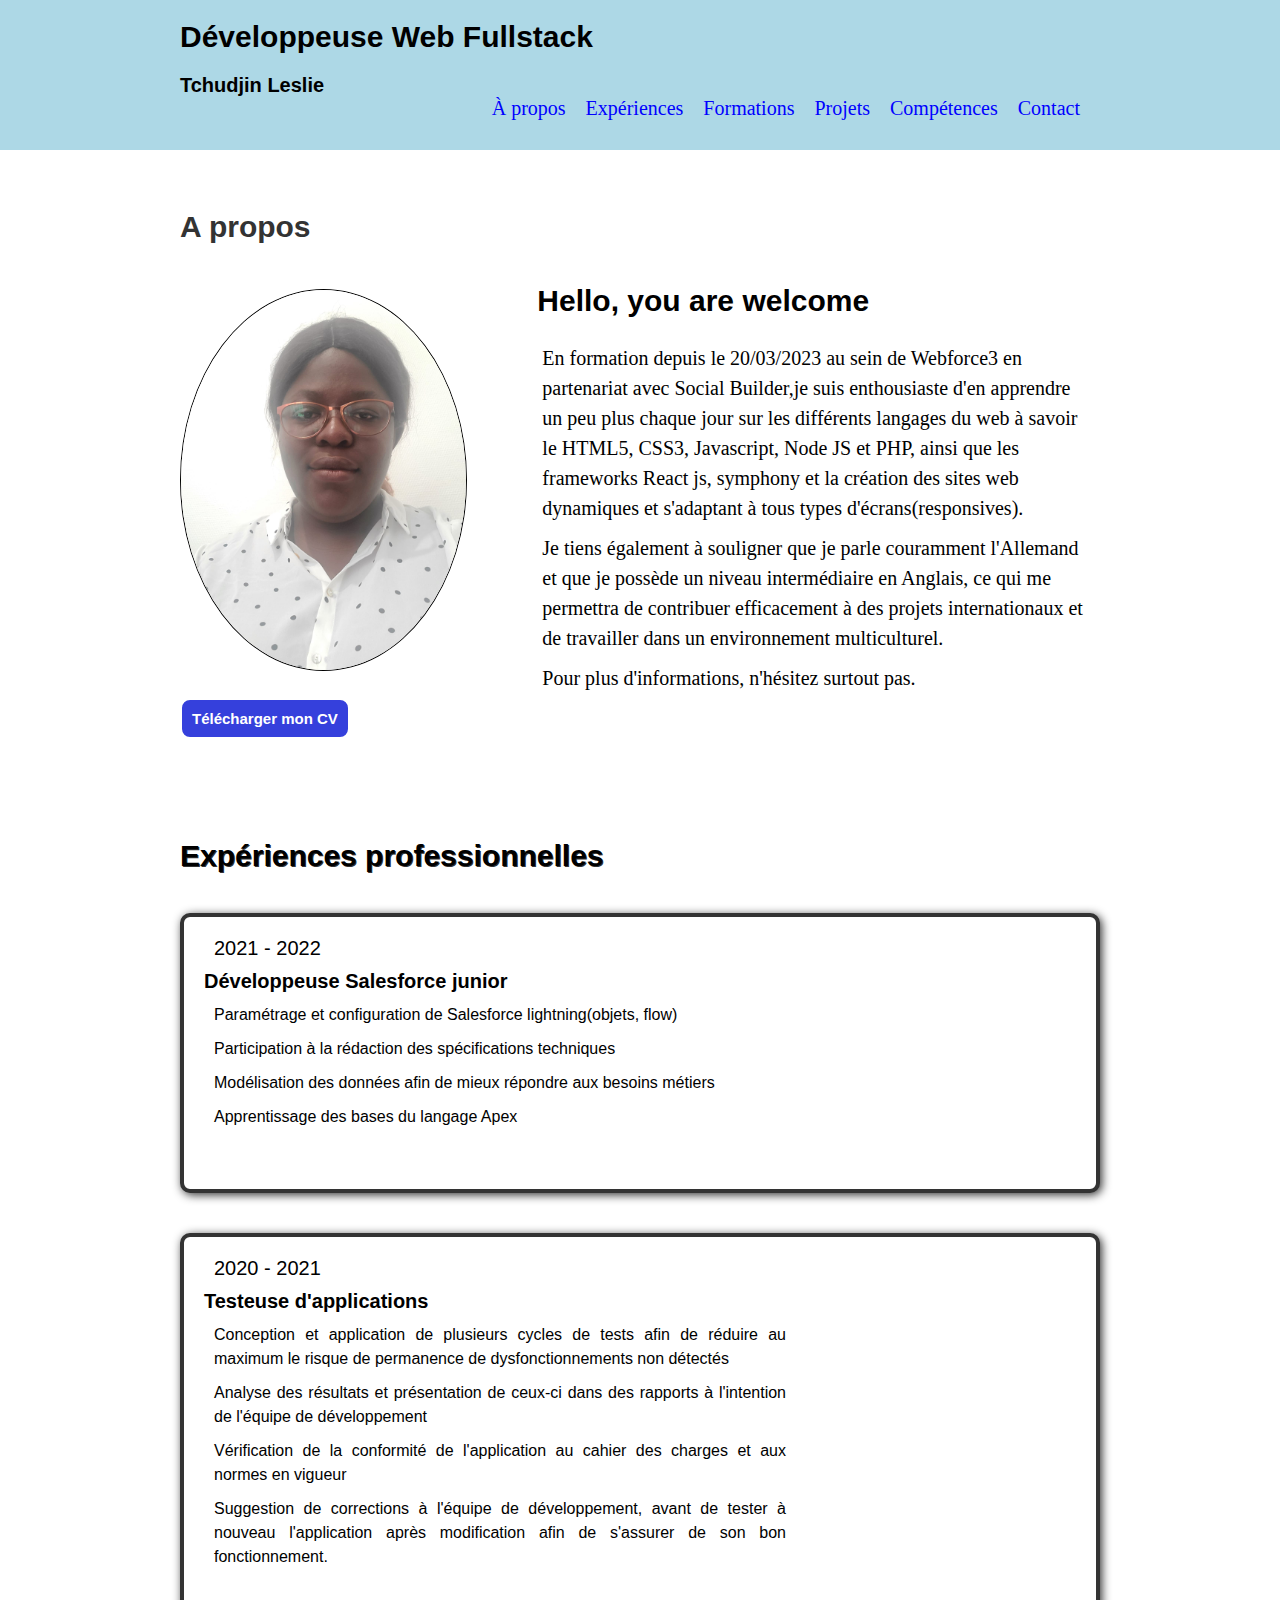
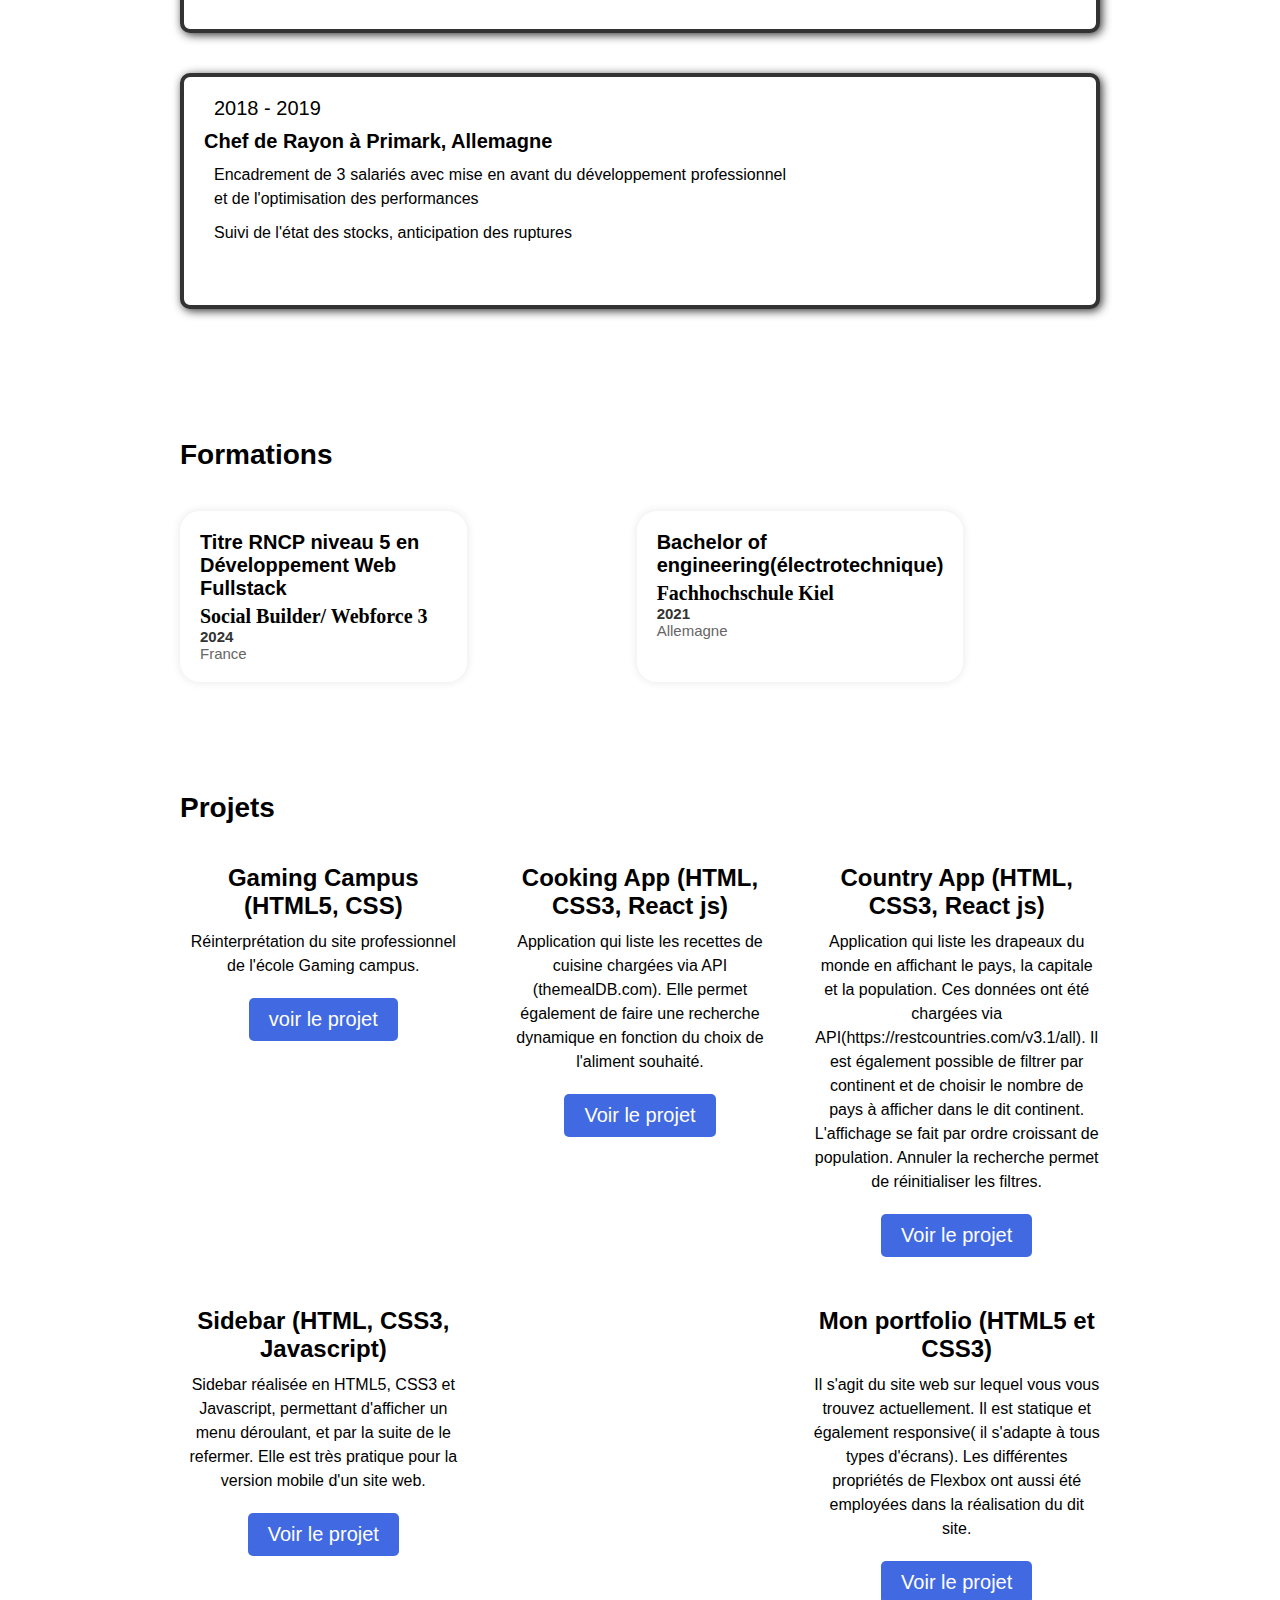
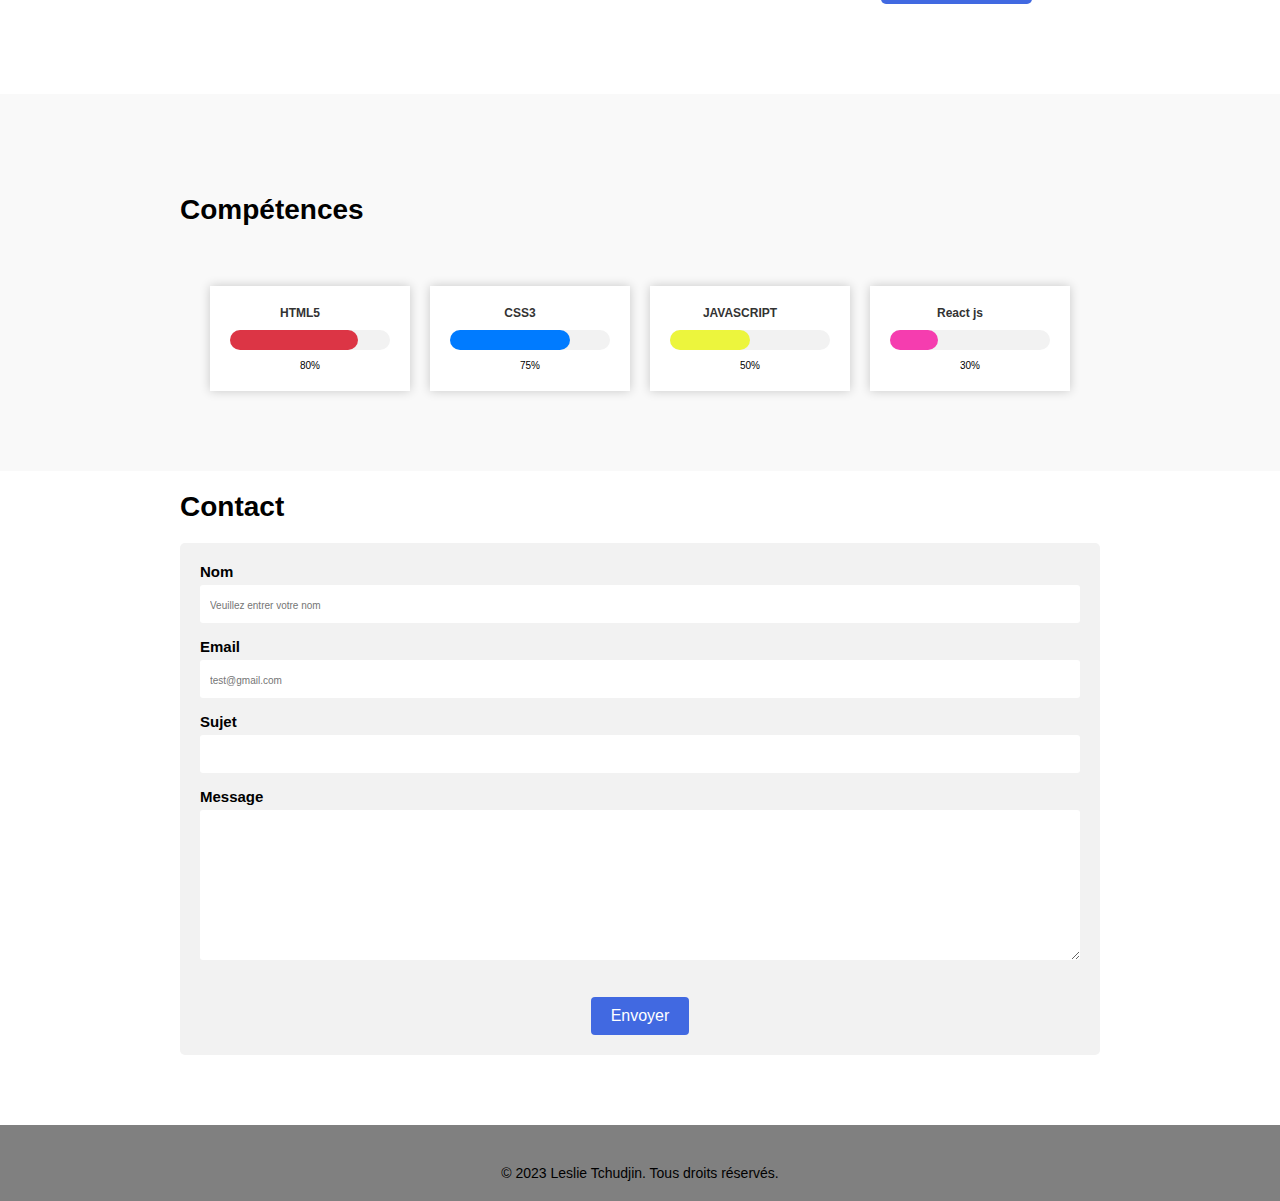
<file: index.html>
<!DOCTYPE html>
<html lang="fr">
  <head>
    <meta charset="UTF-8" />
    <meta name="viewport" content="width=device-width, initial-scale=1.0" />
    <title>Portfolio de Développeuse Web</title>
    <link
      rel="stylesheet"
      href="https://cdnjs.cloudflare.com/ajax/libs/font-awesome/6.4.0/css/all.min.css"
      integrity="sha512-iecdLmaskl7CVkqkXNQ/ZH/XLlvWZOJyj7Yy7tcenmpD1ypASozpmT/E0iPtmFIB46ZmdtAc9eNBvH0H/ZpiBw=="
      crossorigin="anonymous"
      referrerpolicy="no-referrer"
    />
    <link
      rel="stylesheet"
      href="https://cdnjs.cloudflare.com/ajax/libs/font-awesome/6.4.0/css/all.min.css"
      integrity="sha512-iecdLmaskl7CVkqkXNQ/ZH/XLlvWZOJyj7Yy7tcenmpD1ypASozpmT/E0iPtmFIB46ZmdtAc9eNBvH0H/ZpiBw=="
      crossorigin="anonymous"
      referrerpolicy="no-referrer"
    />
    <link rel="stylesheet" href="style.css" />
  </head>
  <body>
    <!-- En-tête -->
    <header class="header-title">
      <div class="container">
        <h1>Développeuse Web Fullstack</h1>
        <h3>Tchudjin Leslie</h3>
        <nav>
          <ul>
            <li><a href="#apropos">À propos</a></li>
            <li><a href="#experience">Expériences</a></li>
            <li><a href="#formation">Formations</a></li>
            <li><a href="#projets">Projets</a></li>
            <li><a href="#competences">Compétences</a></li>
            <li><a href="#contact">Contact</a></li>
            <li id="burger">
              <i class="fa-solid fa-bars">
                <ul class="submenu">
                  <li><a href="#apropos">À propos</a></li>
                  <li><a href="#experience">Expériences</a></li>
                  <li><a href="#formation">Formations</a></li>
                  <li><a href="#projets">Projets</a></li>
                  <li><a href="#competences">Compétences</a></li>
                  <li><a href="#contact">Contact</a></li>
                </ul>
              </i>
            </li>
          </ul>
        </nav>
      </div>
    </header>

    <!-- À propos -->
    <section id="apropos">
      <div class="container">
        <h2>A propos</h2>
        <div class="profile">
          <div id="image">
            <img
              src="./images/WhatsApp Image 2023-06-28_leslie_tchudjin.jpg"
              alt="Ma photo de profil"
            />
          </div>

          <div id="presentation">
            <h3>Hello, you are welcome</h3>
            <p>
              En formation depuis le 20/03/2023 au sein de Webforce3 en
              partenariat avec Social Builder,je suis enthousiaste d'en
              apprendre un peu plus chaque jour sur les différents langages du
              web à savoir le HTML5, CSS3, Javascript, Node JS et PHP, ainsi que
              les frameworks React js, symphony et la création des sites web
              dynamiques et s'adaptant à tous types d'écrans(responsives).
            </p>
            <p>
              Je tiens également à souligner que je parle couramment l'Allemand
              et que je possède un niveau intermédiaire en Anglais, ce qui me
              permettra de contribuer efficacement à des projets internationaux
              et de travailler dans un environnement multiculturel.
            </p>
            <p>Pour plus d'informations, n'hésitez surtout pas.</p>
          </div>
        </div>
        <a href="./Développeuse web Fullstack leslie_tchudjin.pdf" download>
          <button>Télécharger mon CV</button>
        </a>
      </div>
    </section>

    <!-- Expérience -->
    <section id="experience">
      <div class="container">
        <h2>Expériences professionnelles</h2>
        <div class="experience-item">
          <div class="experience-year">
            <i class="fas fa-briefcase"></i> 2021 - 2022
          </div>
          <div class="experience-details">
            <h3>Développeuse Salesforce junior</h3>
            <p>
              Paramétrage et configuration de Salesforce lightning(objets, flow)
            </p>
            <p>Participation à la rédaction des spécifications techniques</p>
            <p>
              Modélisation des données afin de mieux répondre aux besoins
              métiers
            </p>
            <p>Apprentissage des bases du langage Apex</p>
          </div>
        </div>
        <div class="experience-item">
          <div class="experience-year">
            <i class="fas fa-briefcase"></i> 2020 - 2021
          </div>
          <div class="experience-details">
            <h3>Testeuse d'applications</h3>
            <p>
              Conception et application de plusieurs cycles de tests afin de
              réduire au maximum le risque de permanence de dysfonctionnements
              non détectés
            </p>
            <p>
              Analyse des résultats et présentation de ceux-ci dans des rapports
              à l'intention de l'équipe de développement
            </p>

            <p>
              Vérification de la conformité de l'application au cahier des
              charges et aux normes en vigueur
            </p>
            <p>
              Suggestion de corrections à l'équipe de développement, avant de
              tester à nouveau l'application après modification afin de
              s'assurer de son bon fonctionnement.
            </p>
          </div>
        </div>
        <div class="experience-item">
          <div class="experience-year">
            <i class="fas fa-briefcase"></i> 2018 - 2019
          </div>
          <div class="experience-details">
            <h3>Chef de Rayon à Primark, Allemagne</h3>
            <p>
              Encadrement de 3 salariés avec mise en avant du développement
              professionnel et de l'optimisation des performances
            </p>
            <p>Suivi de l'état des stocks, anticipation des ruptures</p>
          </div>
        </div>
      </div>
    </section>

    <!-- Formation -->

    <section id="formation">
      <div class="container">
        <h2>Formations</h2>
        <div class="formation-items">
          <div class="formation-item">
            <div class="formation-details">
              <h3>Titre RNCP niveau 5 en Développement Web Fullstack</h3>
              <div class="formation-school">Social Builder/ Webforce 3</div>
              <div class="formation-year">2024</div>
              <div class="formation-country">France</div>
            </div>
          </div>

          <div class="formation-item">
            <div class="formation-details">
              <h3>Bachelor of engineering(électrotechnique)</h3>
              <div class="formation-school">Fachhochschule Kiel</div>
              <div class="formation-year">2021</div>
              <div class="formation-country">Allemagne</div>
            </div>
          </div>
        </div>
      </div>
    </section>

    <!-- Projets -->
    <section id="projets">
      <div class="container">
        <h2>Projets</h2>
        <div class="projets-liste">
          <div class="projet">
            <h3>Gaming Campus (HTML5, CSS)</h3>
            <p>
              Réinterprétation du site professionnel de l'école Gaming campus.
            </p>
            <a href="https://tchudjin.github.io/gaming-campus/" target="_blank">
              voir le projet</a
            >
          </div>
          <div class="projet">
            <h3>Cooking App (HTML, CSS3, React js)</h3>
            <p>
              Application qui liste les recettes de cuisine chargées via API
              (themealDB.com). Elle permet également de faire une recherche
              dynamique en fonction du choix de l'aliment souhaité.
            </p>
            <a href="https://tchudjin.github.io/cooking-app/" target="_blank"
              >Voir le projet</a
            >
          </div>

          <div class="projet">
            <h3>Country App (HTML, CSS3, React js)</h3>
            <p>
              Application qui liste les drapeaux du monde en affichant le pays,
              la capitale et la population. Ces données ont été chargées via
              API(https://restcountries.com/v3.1/all). Il est également possible
              de filtrer par continent et de choisir le nombre de pays à
              afficher dans le dit continent. L'affichage se fait par ordre
              croissant de population. Annuler la recherche permet de
              réinitialiser les filtres.
            </p>
            <a href="https://tchudjin.github.io/projets_react/" target="_blank"
              >Voir le projet</a
            >
          </div>

          <div class="projet">
            <h3>Sidebar (HTML, CSS3, Javascript)</h3>
            <p>
              Sidebar réalisée en HTML5, CSS3 et Javascript, permettant
              d'afficher un menu déroulant, et par la suite de le refermer. Elle
              est très pratique pour la version mobile d'un site web.
            </p>
            <a href="https://tchudjin.github.io/Sidebar/" target="_blank"
              >Voir le projet</a
            >
          </div>

          <div class="projet">
            <h3>Mon portfolio (HTML5 et CSS3)</h3>
            <p>
              Il s'agit du site web sur lequel vous vous trouvez actuellement.
              Il est statique et également responsive( il s'adapte à tous types
              d'écrans). Les différentes propriétés de Flexbox ont aussi été
              employées dans la réalisation du dit site.
            </p>
            <a href="https://tchudjin.github.io/portfolio/" target="_blank"
              >Voir le projet</a
            >
          </div>
        </div>
      </div>
    </section>

    <!-- Compétences -->
    <section id="competences">
      <div class="container">
        <h2>Compétences</h2>
      </div>
      <div class="container1">
        <div class="competence-item">
          <h3>HTML5</h3>
          <div class="bar">
            <div class="competence1"></div>
          </div>
          <p>80%</p>
        </div>
        <div class="competence-item">
          <h3>CSS3</h3>
          <div class="bar">
            <div class="competence2"></div>
          </div>
          <p>75%</p>
        </div>
        <div class="competence-item">
          <h3>JAVASCRIPT</h3>
          <div class="bar">
            <div class="competence3"></div>
          </div>
          <p>50%</p>
        </div>
        <div class="competence-item">
          <h3>React js</h3>
          <div class="bar">
            <div class="competence4"></div>
          </div>
          <p>30%</p>
        </div>
        <!-- <div class="competence-item">
          <h3>PHP</h3>
          <div class="bar">
            <div class="competence5"></div>
          </div>
          <p>30%</p>
        </div> -->
      </div>
    </section>

    <!-- Contact -->
    <section id="contact">
      <div class="container">
        <h2>Contact</h2>
        <form action="https://api.web3forms.com/submit" method="POST">
          <input
            type="hidden"
            name="access_key"
            value="c73122ef-21af-496b-9f4c-085cbca3c93c"
          />
          <div class="form-group">
            <label for="name">Nom</label>
            <input
              type="text"
              name="name"
              id="name"
              placeholder="Veuillez entrer votre nom"
              required
            />
          </div>
          <div class="form-group">
            <label for="email">Email</label>
            <input
              type="email"
              name="email"
              id="email"
              placeholder="test@gmail.com"
              required
            />
          </div>
          <div class="form-group">
            <label for="subject">Sujet</label>
            <input type="text" name="subject" id="subject" required />
          </div>
          <div class="form-group">
            <label for="message">Message</label>
            <textarea
              name="message"
              id="message"
              cols="30"
              rows="10"
              required
            ></textarea>
          </div>
          <div class="form-group">
            <input type="submit" value="Envoyer" />
          </div>
        </form>
      </div>
    </section>

    <!-- Pied de page -->
    <footer>
      <div class="social-icons">
        <a href="mailto:tgentianeleslie@gmail.com"
          ><i class="fa-solid fa-envelope fa-beat-fade"></i
        ></a>
        <a href="https://www.linkedin.com/in/leslie-tchudjin/"
          ><i class="fab fa-linkedin-in"></i
        ></a>
      </div>
      <p>&copy; 2023 Leslie Tchudjin. Tous droits réservés.</p>
    </footer>
  </body>
</html>
</file>
<file: style.css>
* {
  box-sizing: border-box;
  margin: 0;
  padding: 0;
}

body {
  font-family: Arial, sans-serif;
}

html {
  font-size: 62.5%;
  scroll-behavior: smooth;
}
img {
  width: 100%;
  height: auto;
}

/* En-tête */
header {
  position: fixed;
  top: 0;
  left: 0;
  width: 100%;
  z-index: 1;
  background-color: lightblue;
  padding-bottom: 30px;
}
nav ul li {
  display: none;
}
#burger {
  display: block;
  font-size: 30px;
  padding-left: 40px;
}
.header-title h1 {
  font-size: 36px;
  font-weight: bold;
  margin: 0;
  animation: slide-right 20s linear infinite;
  -webkit-animation: slide-right 20s linear infinite;
}

.container h1 {
  font-size: 30px;
}
.container h3 {
  font-size: 20px;
}
nav {
  display: flex;
  float: right;
}

nav ul {
  display: flex;
  list-style: none;
}

nav ul li {
  margin-right: 20px;
}

nav a {
  color: #0000ff;
  text-decoration: none;
  font-size: 20px;
  font-weight: 300;
  display: inline-block;
}

nav ul li a:hover {
  color: #056608;
}
.container h1 {
  font-weight: bold;
  padding-bottom: 20px;
}

/* Lorsque survolé, le menu déroulant est affiché */

.submenu {
  display: none; /* Par défaut, le menu déroulant est caché */
  position: absolute;
  background-color: #f9f9f9;
  min-width: 160px;
  box-shadow: 0px 8px 16px 0px rgba(0, 0, 0, 0.2);
  z-index: 1;
  top: 100%; /* Position en dessous du menu burger */
  left: 220px; /* Positionnement à gauche */
}

.submenu li {
  padding: 16px 12px;
  display: block;
}

.submenu li a {
  color: #333;
  text-decoration: none;
}

/* Lorsque survolé, le menu déroulant est affiché */
#burger:hover .submenu {
  display: block;
}

/* À propos, expérience, formation, projets, compétences, contact */

.container {
  max-width: 960px;
  margin: 0 auto;
  padding: 20px 20px;
}

/* Styles for the "A propos" section */

.container h2 {
  font-size: 28px;
  margin-bottom: 0px;
}

.container p {
  font-size: 16px;
  line-height: 1.5;
}
#presentation p {
  padding: 5px;
}
#apropos {
  padding-top: 80px;
  margin-top: 50px;
  scroll-margin-top: 80px;
}

#apropos h2 {
  font-size: 3rem;
  font-weight: 700;
  color: #333;
  margin-bottom: 40px;
  margin-top: 60px;
}

#apropos p {
  font-size: 2rem;
  font-weight: 400;
  line-height: 1.5;
  margin-bottom: 20px;
}

#apropos .profile {
  display: flex;
  align-items: center;
  gap: 70px;
  flex-wrap: wrap;
}

#image img {
  width: 100%;
  height: 100%;
  object-fit: cover;
  border-radius: 50%;
  overflow: hidden;
  border-radius: 50%;
  border: solid 1px;
}

#apropos .profile h3 {
  font-size: 3rem;
  font-weight: 700;
  margin-bottom: 20px;
}
#apropos #presentation p,
nav ul li {
  font-family: Georgia, serif;
}
#apropos .profile p {
  font-size: 2rem;
  font-weight: 400;
  line-height: 1.5;
  margin-bottom: 0;
}
#apropos button {
  padding: 10px;
  background-color: rgb(53, 64, 220);
  font-weight: bold;
  border: solid 2px;
  border-radius: 10px;
  float: inherit;
  font-size: 15px;
  color: #ffffff;
  -webkit-border-radius: 10px 20px;
  -moz-border-radius: 10px;
  -ms-border-radius: 10px;
  -o-border-radius: 10px;
  -webkit-border-radius: 10px;
}
#apropos button:hover {
  cursor: pointer;
  background-color: #45a07b;
}
/* Projets */

#projets .container h2 {
  padding-bottom: 20px;
}
.projets-liste {
  display: flex;
  flex-wrap: wrap;
  justify-content: space-between;
  margin-top: 20px;
}
#projets {
  margin-top: 50px;
  margin-bottom: 20px;
  scroll-margin-top: 200px;
}
.projet {
  flex-basis: 100%;
  width: 30%;
  margin-bottom: 50px;
  text-align: center;
}

.projet img {
  max-width: 100%;
  height: auto;
  margin-bottom: 10px;
}

.projet h3 {
  font-size: 24px;
  margin-bottom: 10px;
}

.projet p {
  font-size: 16px;
  line-height: 1.5;
  margin-bottom: 20px;
}

.projet a {
  display: inline-block;
  background-color: royalblue;
  color: #fff;
  text-decoration: none;
  padding: 10px 20px;
  border-radius: 5px;
  transition: background-color 0.3s ease;
  font-size: 20px;
  -webkit-transition: background-color 0.3s ease;
  -moz-transition: background-color 0.3s ease;
  -ms-transition: background-color 0.3s ease;
  -o-transition: background-color 0.3s ease;
}

.projet a:hover {
  background-color: #cf0808;
}

/* Styles for the "Expérience" section */

#experience {
  padding: 50px;
  margin-top: 10px;
  scroll-margin-top: 150px;
}
.experience-item {
  flex-wrap: wrap;
}
#experience h2 {
  font-size: 30px;
  font-weight: bold;
  margin-bottom: 40px;
  text-shadow: 1px 1px #333;
}

.experience-details {
  margin-right: 300px;
  justify-content: justify;
  display: inline-block;
  font-size: 2rem;
  flex-wrap: nowrap;
  padding-bottom: 30px;
}

.experience-details p {
  box-sizing: content-box;
  width: 100%;
  font-size: 14px;
  margin: 10px;
  word-wrap: break-word;
}
.experience-details h3 {
  margin-top: 10px;
}
.experience-year {
  font-size: 2rem;
  flex-basis: 100%;
}
.experience-year i {
  margin-right: 10px;
}
#experience .experience-item {
  display: flex;
  align-items: center;
  margin-bottom: 40px;
  border: solid 4px #333;
  border-radius: 10px;
  box-shadow: 2px 2px 10px #333;
  background-color: #fff;
  padding: 20px;
  position: relative;
  justify-content: space-between;
  flex-wrap: wrap;
}

#experience .experience-item:before {
  content: "";
  display: block;
  position: absolute;
  top: 0;
  left: 0;
  height: 100%;
  width: 100%;
  background-color: #fff;
  opacity: 0;
  transition: opacity 0.2s ease-in-out;
}

/* Changement de la police */
#experience h2,
#experience .experience-item .experience-year,
#experience .experience-item .experience-details h3,
#experience .experience-item .experience-details p {
  font-family: "Montserrat", sans-serif;
}

/* Ajout d'une animation de transition pour l'élément au survol */
#experience .experience-item:hover {
  transform: translateY(-5px);
  transition: all 0.3s ease;
}

/* Affichage du pseudo-élément au survol */
#experience .experience-item:hover:before {
  opacity: 0.5;
  right: calc(100% + 10px);
}

/* Styles for the "Formation" section */

#formation {
  scroll-margin-top: 190px;
}
.formation-item {
  flex-basis: 100%;
}
#formation .formation-items {
  display: flex;
  flex-wrap: wrap;
  margin-top: 20px;
}

#formation .formation-item {
  background-color: #fff;
  box-shadow: 0px 0px 10px rgba(0, 0, 0, 0.1);
  padding: 20px;
  margin-right: 20px;
  margin-top: 20px;
  margin-bottom: 20px;
  width: calc(50% - 20px);
  transition: all 0.3s ease-in-out;
  border: 0.5px black;
  border-radius: 20px;
  -webkit-border-radius: 20px;
  -moz-border-radius: 20px;
  -ms-border-radius: 20px;
  -o-border-radius: 20px;
}

#formation .formation-item:hover {
  transform: translateY(-5px);
  box-shadow: 0px 5px 10px rgba(0, 0, 0, 0.2);
}

#formation .formation-details h3 {
  font-size: 2rem;
  font-weight: 700;
  color: #000000;
  margin-bottom: 5px;
}

#formation .formation-details .formation-school {
  flex-basis: 40%;
  font-family: "Merriweather", serif;
  font-size: 2rem;
  font-weight: 700;
  color: #000000;
}

#formation .formation-details .formation-year {
  flex-basis: 20%;
  font-family: "Montserrat", sans-serif;
  font-size: 1.5rem;
  font-weight: 700;
  color: #333;
}

#formation .formation-details .formation-country {
  flex-basis: 10%;
  font-family: "Montserrat", sans-serif;
  font-size: 1.5rem;
  font-weight: 400;
  color: #666;
}

/* Styles for the "Compétences" section */

.container1 {
  display: flex;
  flex-wrap: wrap;
  justify-content: center;
  align-items: center;
  gap: 20px;
}

#competences {
  padding: 80px 0;
  background-color: #f9f9f9;
  scroll-margin-top: 150px;
}

#competences h2 {
  margin-bottom: 40px;
}

.competence-item {
  width: 200px;
  background-color: #fff;
  padding: 20px;
  text-align: center;
  box-shadow: 0 0 10px rgba(0, 0, 0, 0.2);
}

#competences .competence-item h3 {
  flex-basis: 30%;
  font-size: 1.2rem;
  font-weight: 700;
  color: #333;
  margin-right: 20px;
  margin-bottom: 10px;
  font-size: 1.2em;
}

.bar {
  width: 100%;
  height: 20px;
  background-color: #f2f2f2;
  border-radius: 10px;
  margin-bottom: 10px;
}

.bar div {
  height: 100%;
  border-radius: 10px;
}

/* Barres de compétence */

.competence1 {
  width: 80%;
  background-color: #dc3545;
}

.competence2 {
  width: 75%;
  background-color: #007bff;
}
.competence3 {
  width: 50%;
  background-color: #ecf53d;
}
.competence4 {
  width: 30%;
  background-color: #f53daf;
}

/* Style pour le formulaire de contact */
#contact {
  scroll-margin-top: 200px;
}
form {
  background-color: #f2f2f2;
  border-radius: 5px;
  padding: 20px;
  margin-top: 20px;
}

form label {
  display: block;
  margin-bottom: 5px;
  font-weight: bold;
  font-size: 15px;
}
input::placeholder {
  font-size: 10px;
}

form input[type="text"],
form input[type="email"],
form textarea {
  padding: 10px;
  margin-bottom: 15px;
  width: 100%;
  border: none;
  border-radius: 3px;
  font-size: 16px;
}

form input[type="submit"] {
  background-color: royalblue;
  color: white;
  padding: 10px 20px 10px 20px;
  border: none;
  border-radius: 4px;
  cursor: pointer;
  font-size: 16px;
  text-align: center;
  margin: auto;
  display: block;
  margin-top: 20px;
}

form input[type="submit"]:hover {
  background-color: #45a049;
}

form textarea {
  resize: vertical;
  height: 150px;
}

footer {
  background-color: #808080;
  color: #fff;
  text-align: center;
  padding: 20px;
  margin-top: 50px;
}

.social-icons {
  display: flex;
  justify-content: center;
  margin-bottom: 20px;
}

.social-icons a {
  display: inline-block;
  color: #fff;
  font-size: 24px;
  margin-right: 20px;
  transition: color 0.2s;
}

.social-icons a:hover {
  color: #0077b5;
}

.fa-envelope {
  margin-top: 3px;
}

.fa-linkedin-in {
  margin-top: 2px;
}

footer p {
  font-size: 14px;
  color: #000000;
  margin: 0;
}

@media screen and (min-width: 768px) {
  #apropos .container profile {
    flex-direction: column;
    align-items: center;
  }
  .container .profile img {
    margin-right: 0;
    margin-bottom: 20px;
  }
  #apropos .profile {
    flex-wrap: nowrap;
  }
  nav ul li {
    display: block;
  }

  #burger {
    display: none;
  }

  .container .profile img {
    margin-top: 0px;
  }
  .projets-liste {
    justify-content: space-between;
  }

  .projet {
    flex-basis: calc(33.33% - 20px);
  }

  .formation-items {
    gap: 150px;
  }
  .formation-item {
    flex-basis: calc(33.33% - 20px);
  }

  .experience-item {
    flex-wrap: wrap;
  }

  .experience-year {
    flex-basis: calc(33.33% - 20px);
  }
  .experience-details {
    flex-basis: calc(100% - 150px);
  }

  .experience-details p {
    font-size: 16px;
    width: 100%;
    flex-wrap: wrap;
    text-align: justify;
  }
}
</file>
